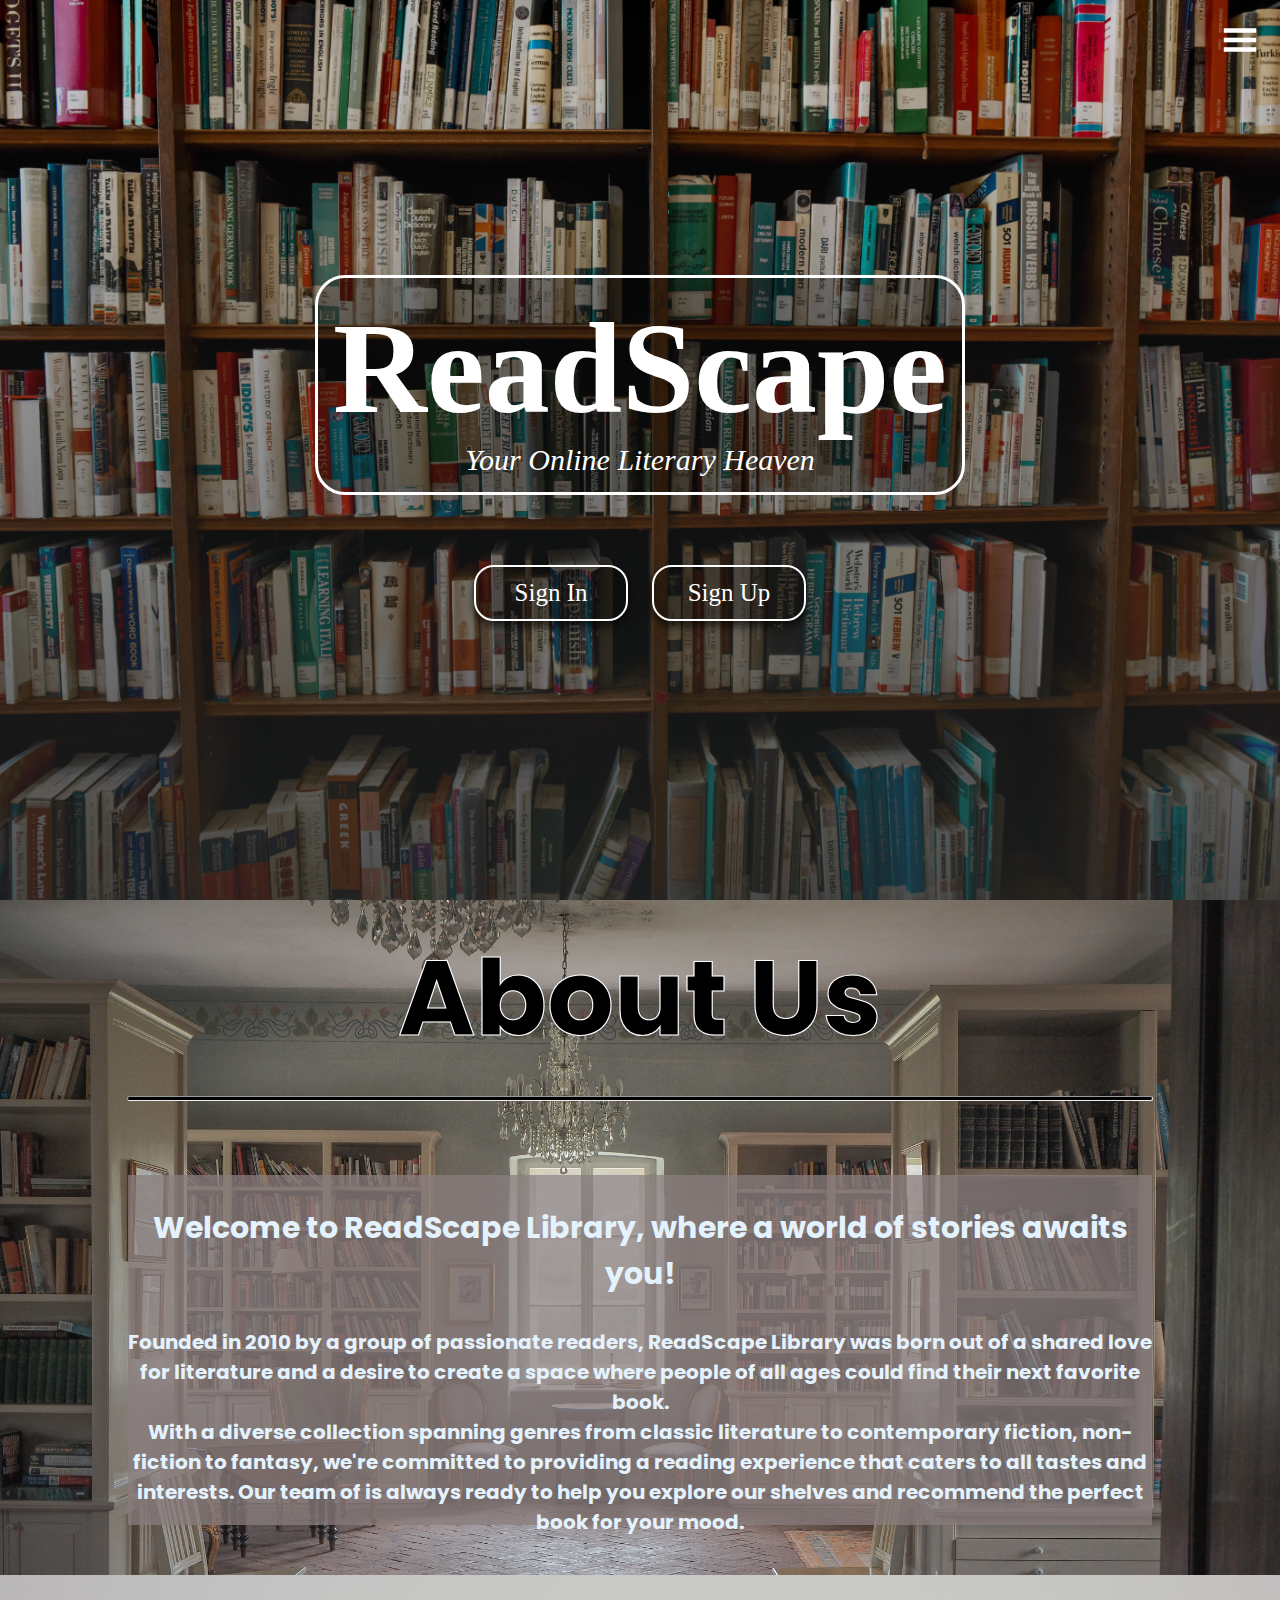
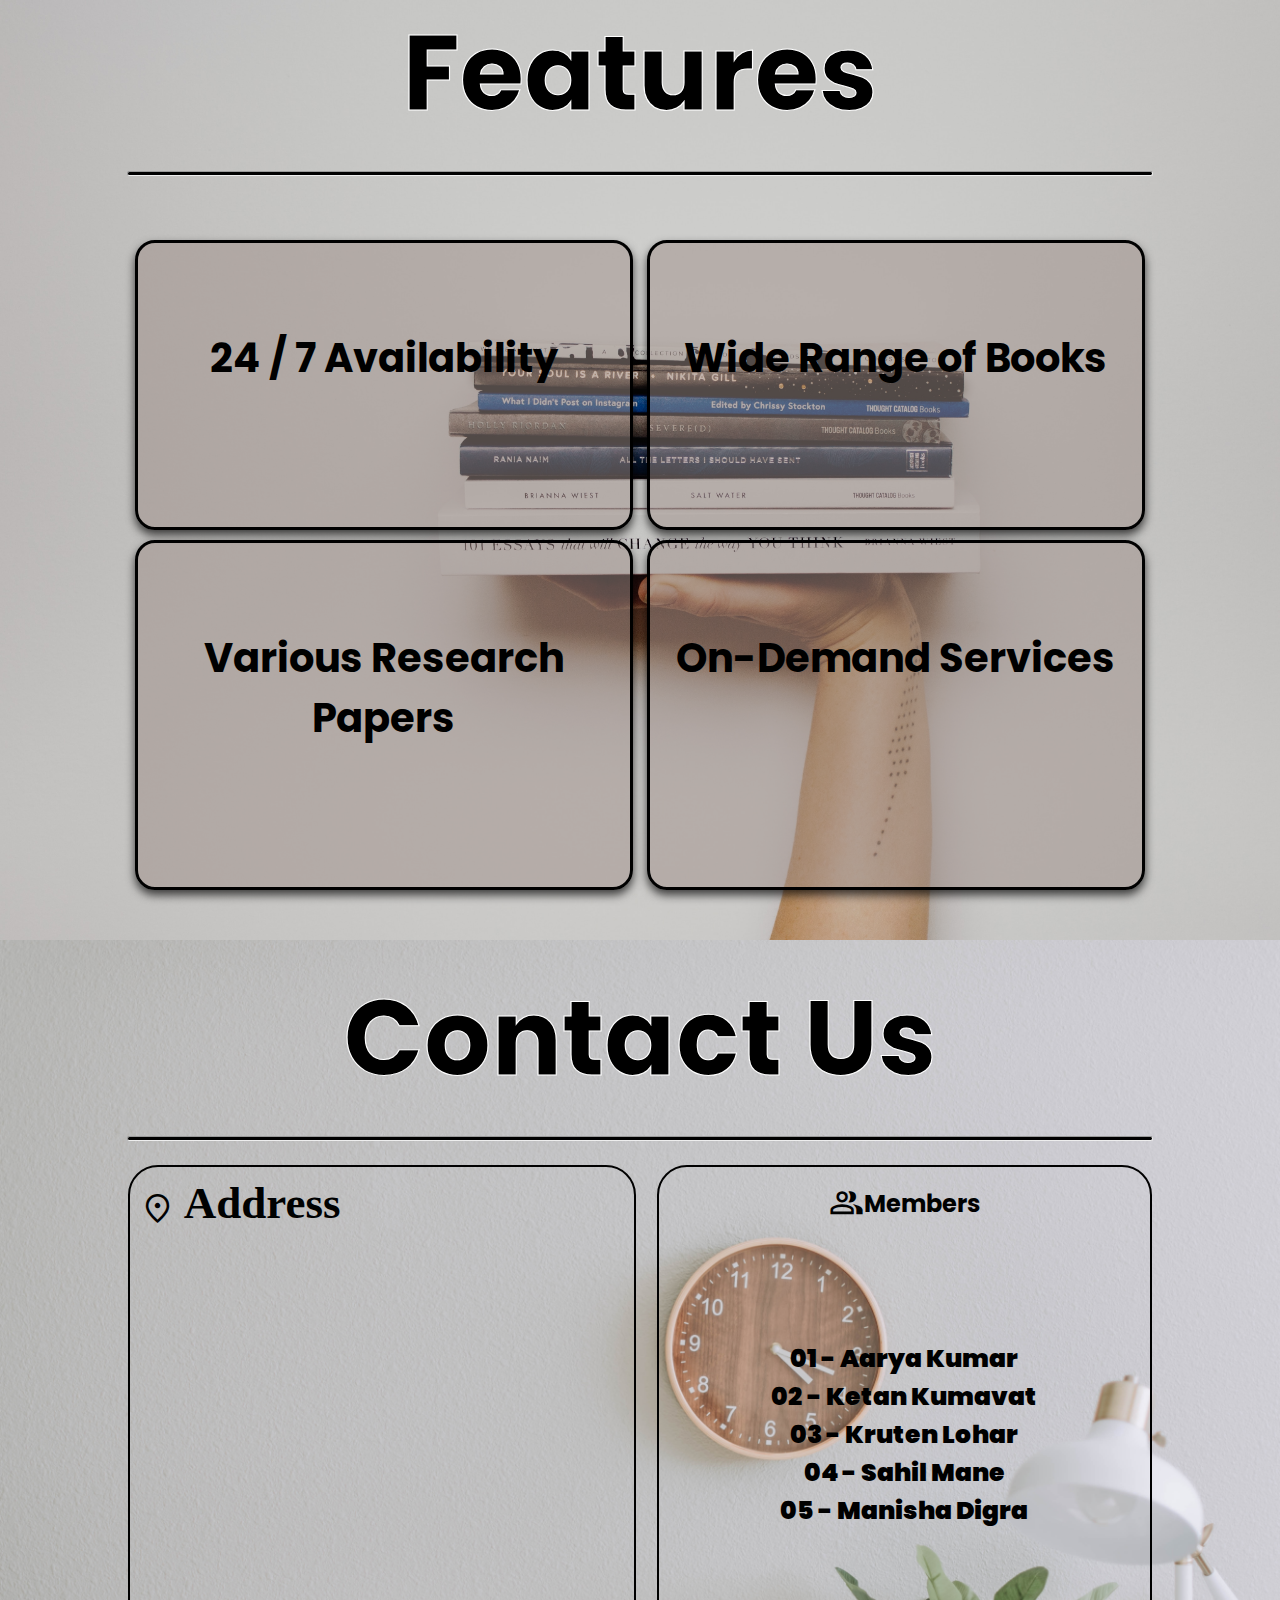
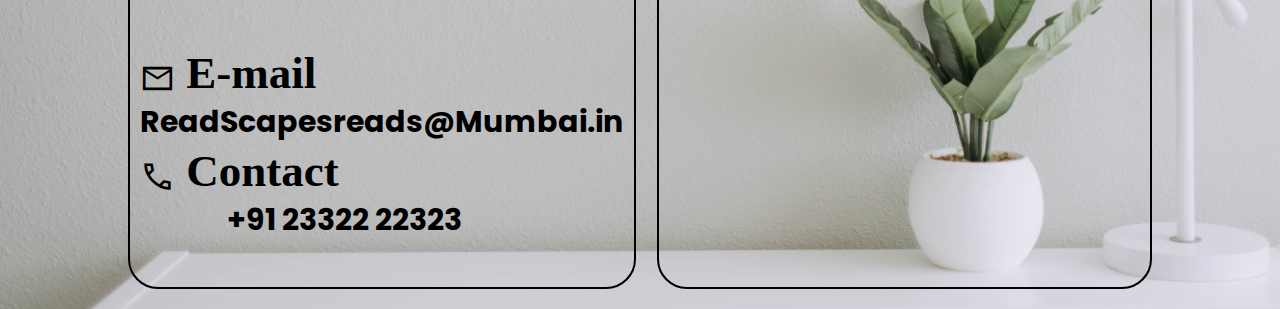
<file: index.html>
<!DOCTYPE html>
<html lang="en">
  <head>
    <meta charset="UTF-8" />
    <meta name="viewport" content="width=device-width, initial-scale=1.0" />
    <script src="java.js"></script>
    <title>library</title>
    <link rel="stylesheet" href="graphic.css" />
    <!--google icons-->
    <link
      rel="stylesheet"
      href="https://fonts.googleapis.com/css2?family=Material+Symbols+Sharp:opsz,wght,FILL,GRAD@48,300,0,0" />
    <link rel="preconnect" href="https://fonts.googleapis.com" />
    <link rel="preconnect" href="https://fonts.gstatic.com" crossorigin />
    <link
      href="https://fonts.googleapis.com/css2?family=Poppins:wght@200;300;600&display=swap"
      rel="stylesheet" />
    <link rel="preconnect" href="https://fonts.googleapis.com" />
    <link rel="preconnect" href="https://fonts.gstatic.com" crossorigin />
    <link
      href="https://fonts.googleapis.com/css2?family=Inter&family=Lora&family=Poppins:wght@200;300;600&display=swap"
      rel="stylesheet" />
  </head>
  <body>
    <a href="#" onclick="extend()" class="men"
      ><span
        id="ketan"
        class="material-symbols-sharp"
        style="color: white; font-size: 40px; font-weight: bolder"
        >menu</span
      ></a
    >
    <nav>
      <a href="#main" onclick="enque()">Home</a>
      <a href="#about" onclick="enque()">About Us</a>
      <a href="#feature" onclick="enque()">Features</a>
      <a href="#" onclick="denque()">Sign In</a>
      <a href="#" onclick="menque()">Sign Up</a>
      <a href="#footer" onclick="enque()">Contacts</a>
    </nav>
    <main id="main">
      <div class="banner">
        <h1>ReadScape</h1>
        <p style="font-size: 30px">Your Online Literary Heaven</p>
      </div>
      <div class="banner-btn">
        <a href="#" onclick="login()"><span></span>Sign In</a>
        <a href="#" onclick="signin()"><span></span>Sign Up</a>
      </div>
    </main>
    <!-- About block -->
    <section
      style="
        /* background-color: #ffe53b; */
        background-image: url(lawrence-chismorie-o2ZIh9Bqjtc-unsplash.jpg);
        background-size: cover;
      ">
      <section id="about">
        <h1 class="title" style="font: w">About Us</h1>
        <br />
        <hr />
      </section>
      <div class="about-block">
        <div class="about">
          <br> 
          <p><h2>
            Welcome to ReadScape Library, where a world of stories awaits you!</h2>
          </p><br>

          <p>
            Founded in 2010 by a group of passionate readers, ReadScape Library
            was born out of a shared love for literature and a desire to create
            a space where people of all ages could find their next favorite
            book.
          </p>

          <p>
            With a diverse collection spanning genres from classic literature to
            contemporary fiction, non-fiction to fantasy, we're committed to
            providing a reading experience that caters to all tastes and
            interests. Our team of is always ready to help
            you explore our shelves and recommend the perfect book for your
            mood.
          </p>

        </div>
        <!-- <div class="about-img" style="background-color: white">
          <img src="books.jpg" alt="books" />
        </div> -->
      </div>
    </section>
    <!--books-->
    <section
      style="
        /* background-color: #ffe53b; */
        background-image: url(thought-catalog-o0Qqw21-0NI-unsplash.jpg);
        background-size: cover;
      ">
      <section id="feature">
        <h1 class="title">Features</h1>
        <br />
        <hr />
      </section>
      <div class="resource">
        <div class="single">
          <h3>24 / 7 Availability</h3>
          <br />
          <hr />
          <p><br>
            Our online resources and digital collection are accessible
            anytime, anywhere. Whether it's a late-night reading urge or a quick
            reference search, we're here to support your reading journey
            whenever you need us. 
          </p>
        </div>
        <div class="single">
          <h3>Wide Range of Books</h3>
          <br />
          <hr />
          <p><br>
            From timeless classics to
            contemporary bestsellers, from riveting mysteries to
            thought-provoking non-fiction – we curate a diverse array of books
            to cater to every reader's appetite. Our shelves are a treasure
            trove waiting to be discovered, offering something for everyone.
          </p>
        </div>
        <div class="single">
          <h3>Various Research Papers</h3>
          <br />
          <hr />
          <p><br>
            From scientific
            breakthroughs to scholarly analyses, our repository is a haven for
            the intellectually curious. Whether you're a student, a
            professional, or an enthusiast, our diverse selection covers a
            spectrum of subjects, offering insights and knowledge that inspire
            growth and understanding. 
          </p>
        </div>
        <div class="single">
          <h3>On-Demand Services</h3>
          <br />
          <hr />
          <p><br>
            At ReadScape Library, we're committed to enhancing your reading
            experience through our on-demand services. Simply let us know what
            you're looking for, and we'll go the extra mile to provide you with
            the resources you seek, because your journey through knowledge
            deserves nothing less.
          </p>
        </div>
      </div>
    </section>
    <!--sign up-->
    <!--Login Form-->
    <div id="login">
      <div class="mojo" onclick="dlogin()">X</div>
      <div class="background"></div>
      <form>
        <h3>Login Here</h3>

        <label for="username">Username</label>
        <input
          type="text"
          placeholder="Email or Phone"
          id="username"
          required
          style="border-radius: 20px" />

        <label for="password">Password</label>
        <input
          type="password"
          placeholder="Password"
          id="password"
          required
          style="border-radius: 20px" />
        <button type="submit">
          <a
            href="index1.html"
            style="color: black; text-decoration: none; font-size: 25px"
            >Log in</a
          >
        </button>
      </form>
    </div>
    <!--Sign up form-->
    <!--registration form-->
    <div id="signup">
      <div class="mojo" onclick="dsign()">X</div>
      <div class="background"></div>
      <form>
        <h3>Sign Up</h3>

        <label for="username">Username</label>
        <input
          type="text"
          placeholder="Email or Phone"
          id="username"
          required
          style="border-radius: 20px" />

        <label for="password">Password</label>
        <input
          type="password"
          placeholder="Password"
          id="password"
          required
          style="border-radius: 20px" />
        <br />
        <label for="password">Confirm Password</label>
        <input
          type="password"
          placeholder="Confirm Password"
          id="password"
          required
          style="border-radius: 20px" />
        <button type="submit">
          <a
            href="index.html"
            style="color: black; text-decoration: none; font-size: 25px"
            >Sign Up</a
          >
        </button>
      </form>
    </div>
    <!--Fopter-->
    <section>
      <div
        id="contact"
        style="
          background-image: url(samantha-gades-BlIhVfXbi9s-unsplash.jpg);
          background-size: cover;">
        <section id="footer">
          <h1 class="title">Contact Us</h1>
          <br />
          <hr />
        </section>
        <div class="footer-row">
          <div class="footer-left">
            <h2>
              <span id="logo" class="material-symbols-sharp">
                location_on
              </span>
              Address
            </h2>
            <br />
            <p>
              <iframe
                src="https://www.google.com/maps/embed?pb=!1m18!1m12!1m3!1d3767.7068450287284!2d72.87383312380373!3d19.208002411955874!2m3!1f0!2f0!3f0!3m2!1i1024!2i768!4f13.1!3m3!1m2!1s0x3be7b0e57647569d%3A0xc0aec329c82d3555!2sThakur%20College%20of%20Engineering%20and%20Technology!5e0!3m2!1sen!2sin!4v1692528771467!5m2!1sen!2sin"
                width="100%"
                height="350px"
                style="border: 0"
                allowfullscreen=""
                loading="lazy"
                referrerpolicy="no-referrer-when-downgrade"></iframe>
            </p>
            <br />
            <h2>
              <span id="logo" class="material-symbols-sharp"> email </span>
              E-mail
            </h2>
            <p>ReadScapesreads@Mumbai.in</p>

            <h2>
              <span
                id="logo"
                class="material-symbols-sharp"
                style="align-self: center">
                call
              </span>
              Contact
            </h2>
            <p style="margin-right: 2cm; font-size: 30px">+91 23322 22323</p>
            <br />
          </div>
          <div class="footer-right">
            <h2><span class="material-symbols-sharp">people</span>Members</h2>
            <br />
            <p>
              01 - Aarya Kumar <br />
              02 - Ketan Kumavat <br />
              03 - Kruten Lohar <br />
              04 - Sahil Mane <br />
              05 - Manisha Digra
            </p>
          </div>
        </div>
      </div>
    </section>
  </body>
</html>
</file>
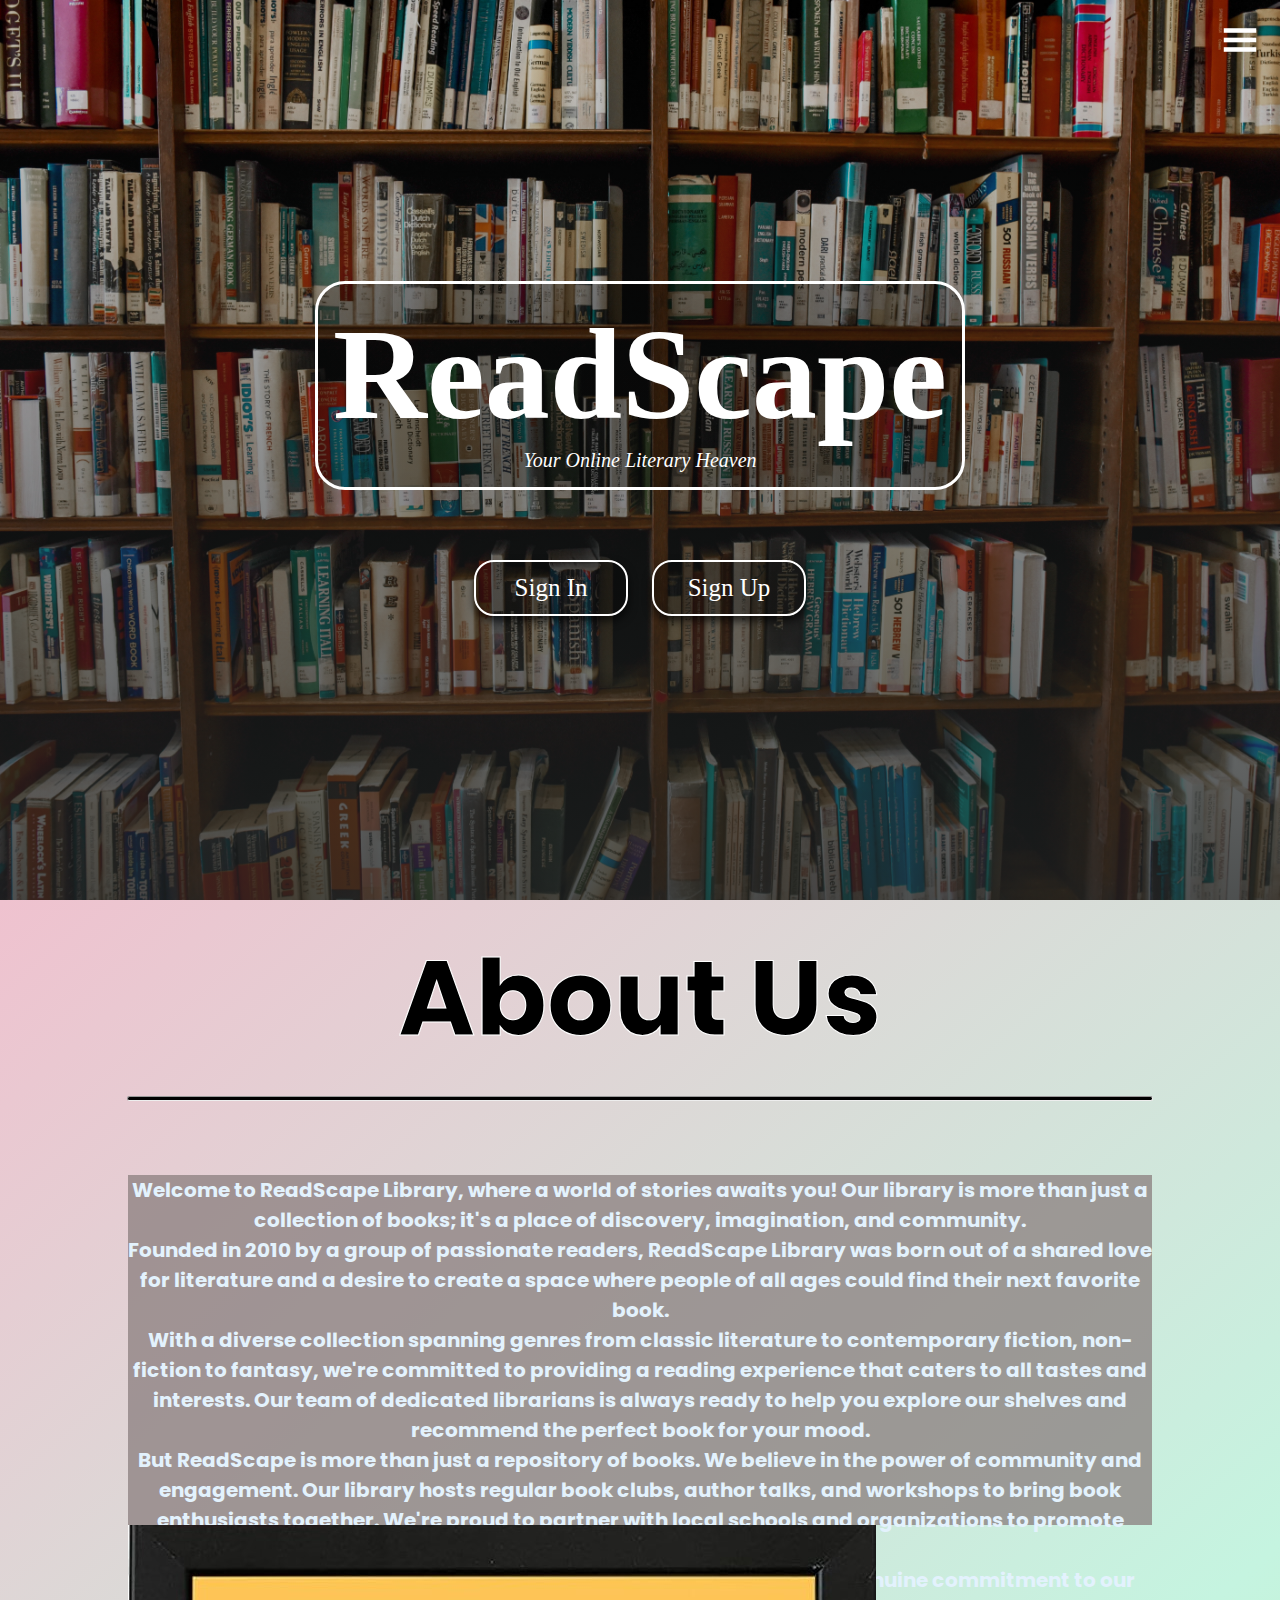
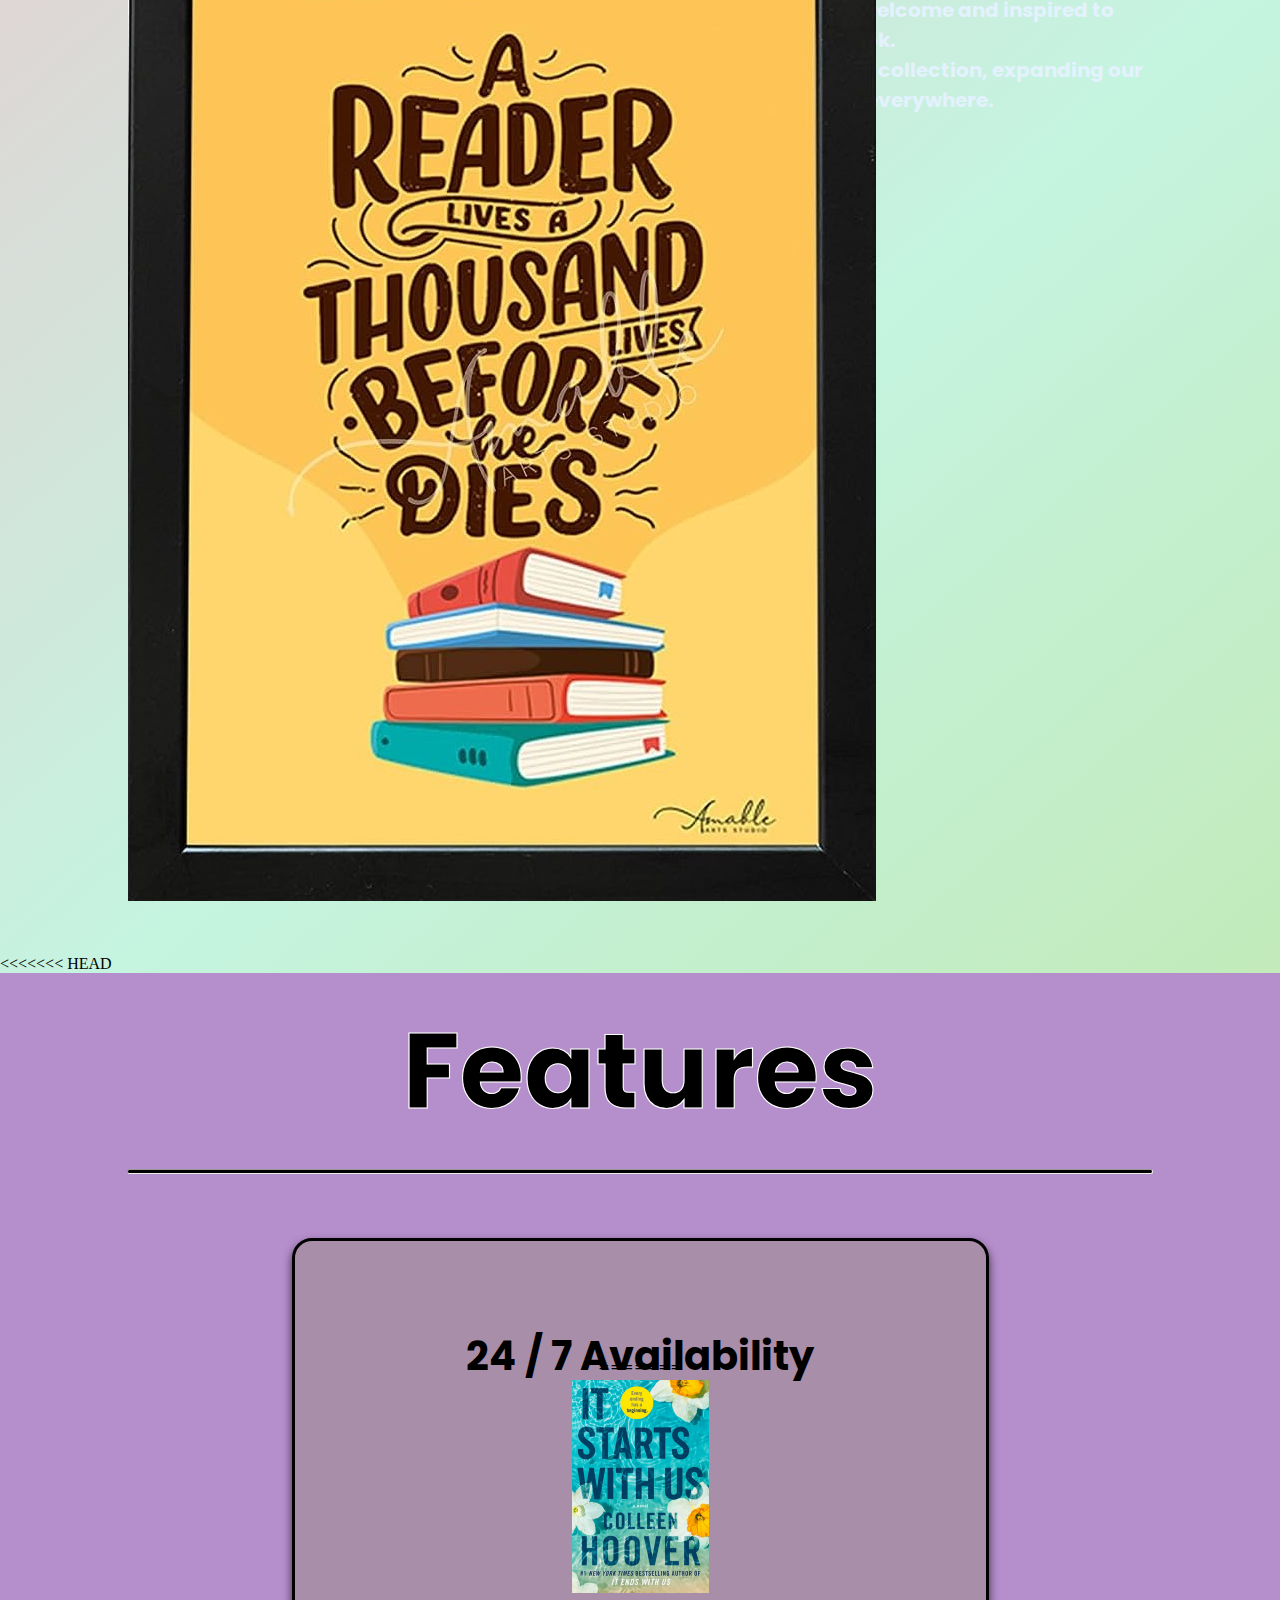
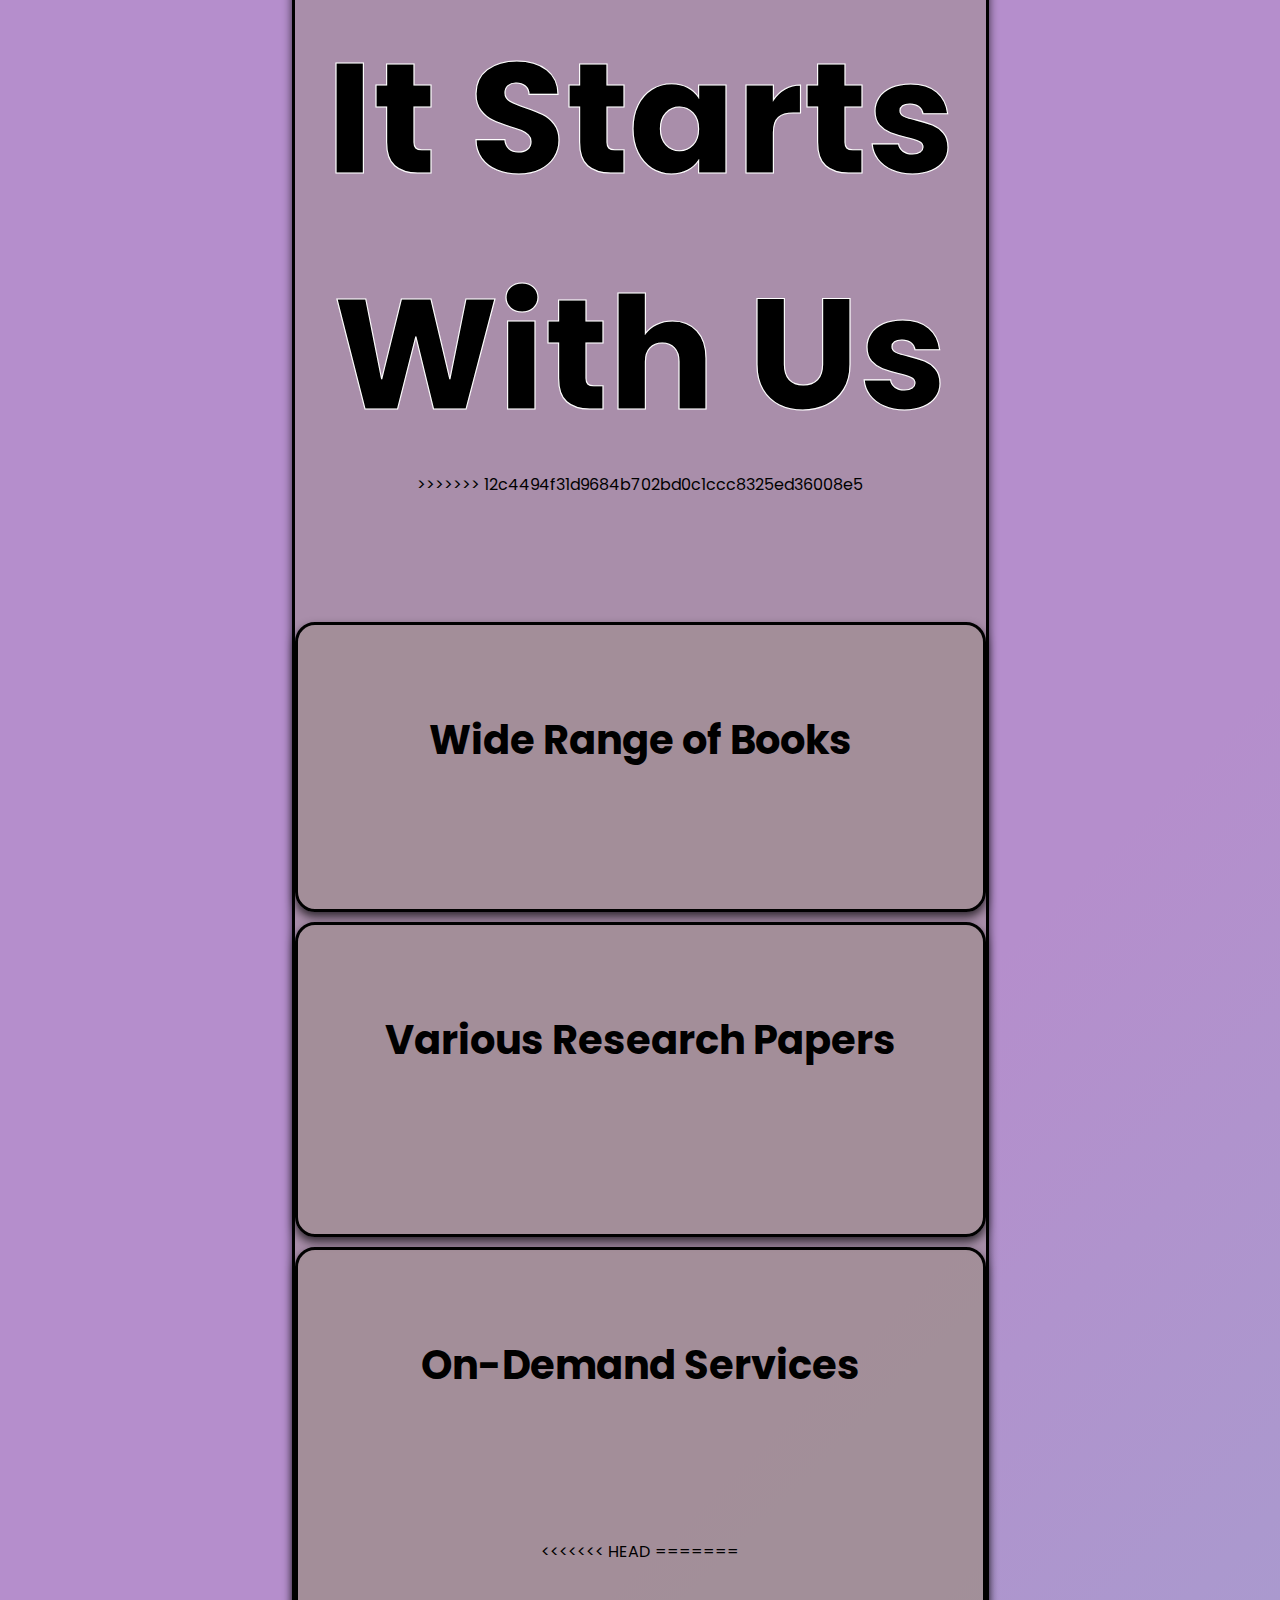
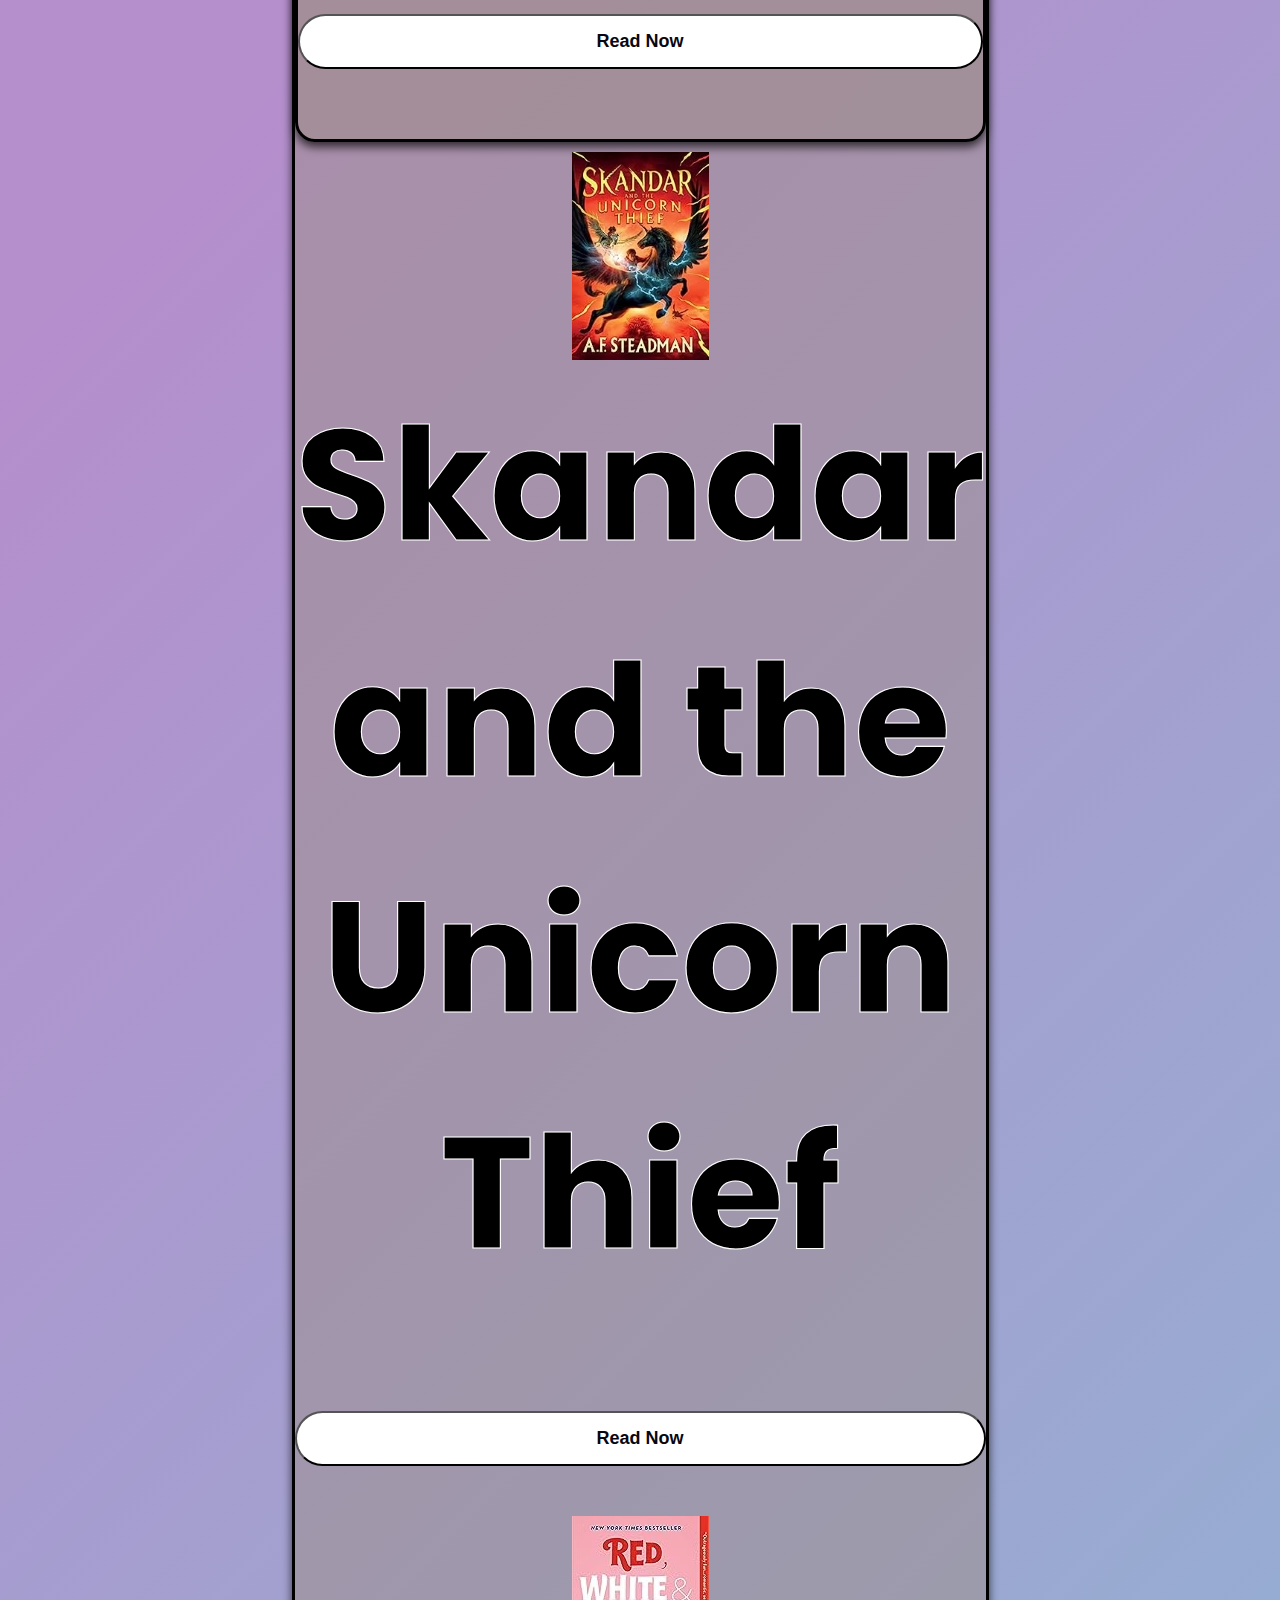
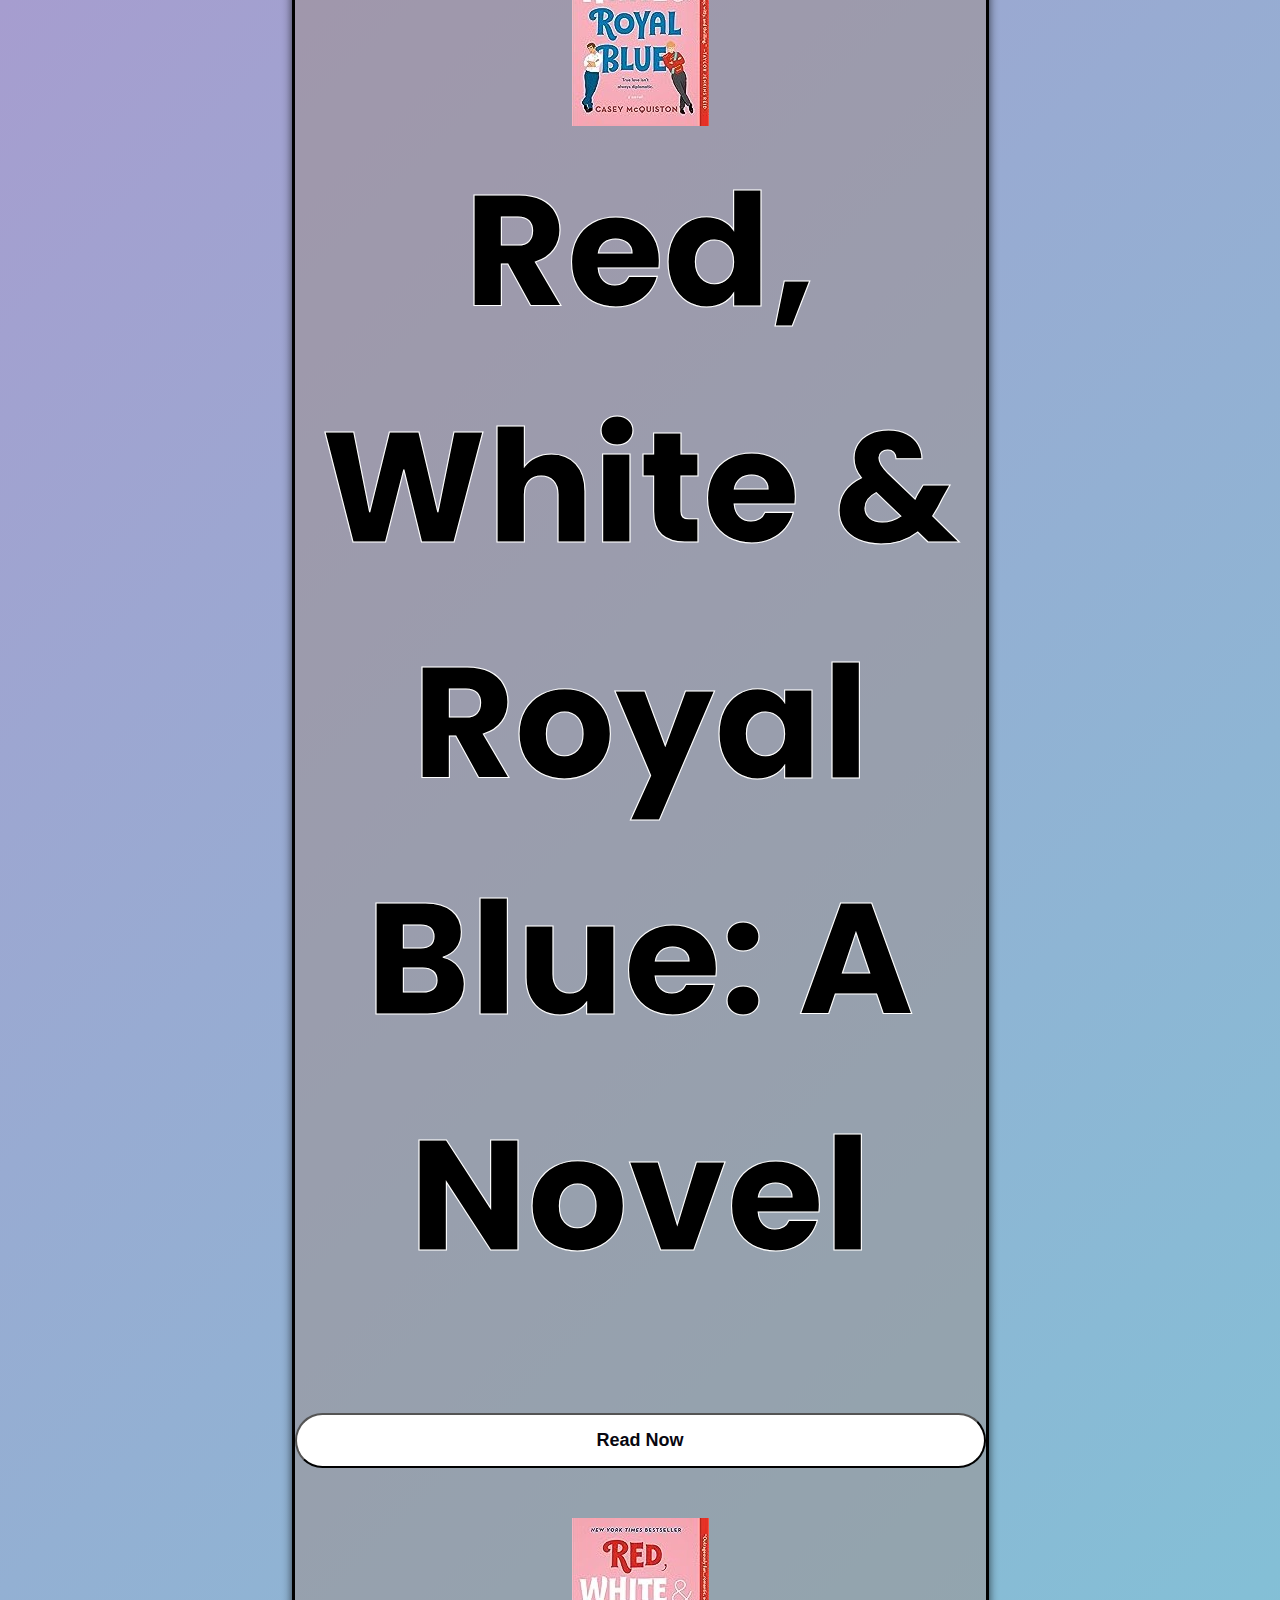
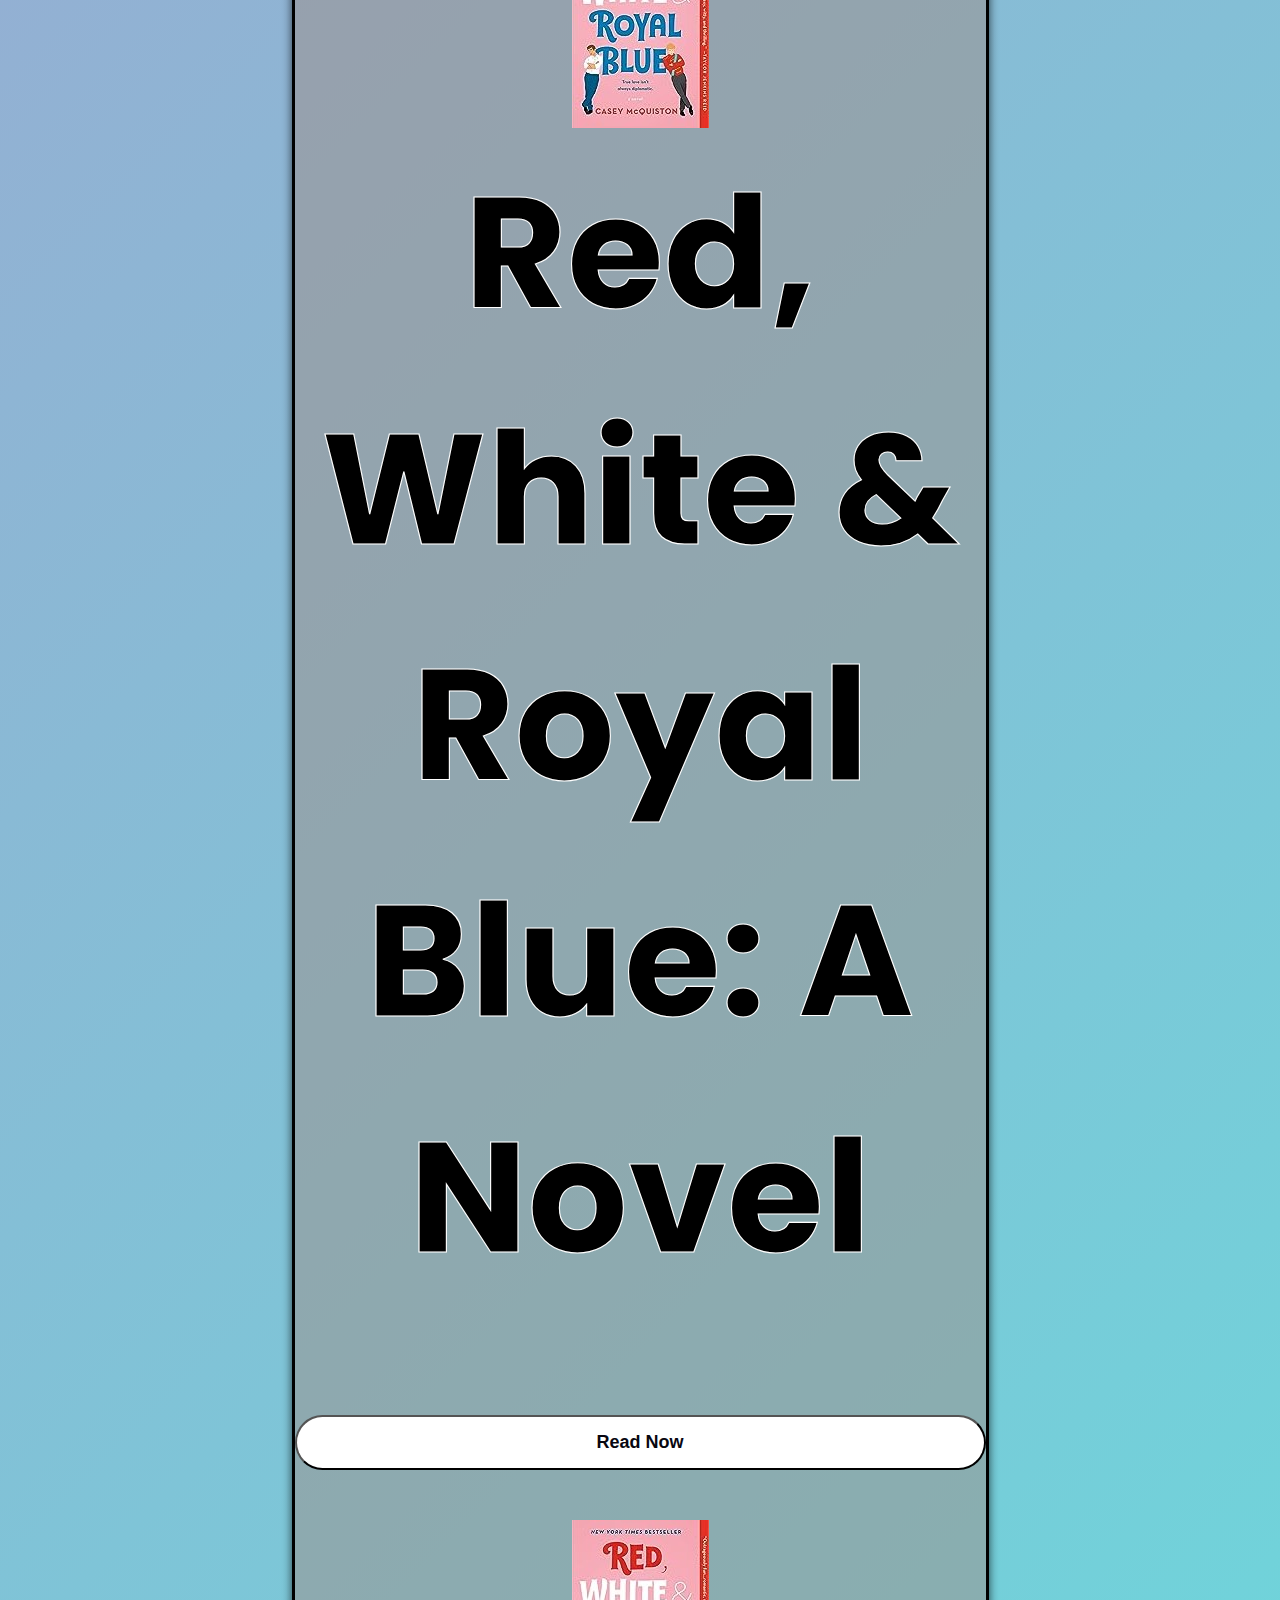
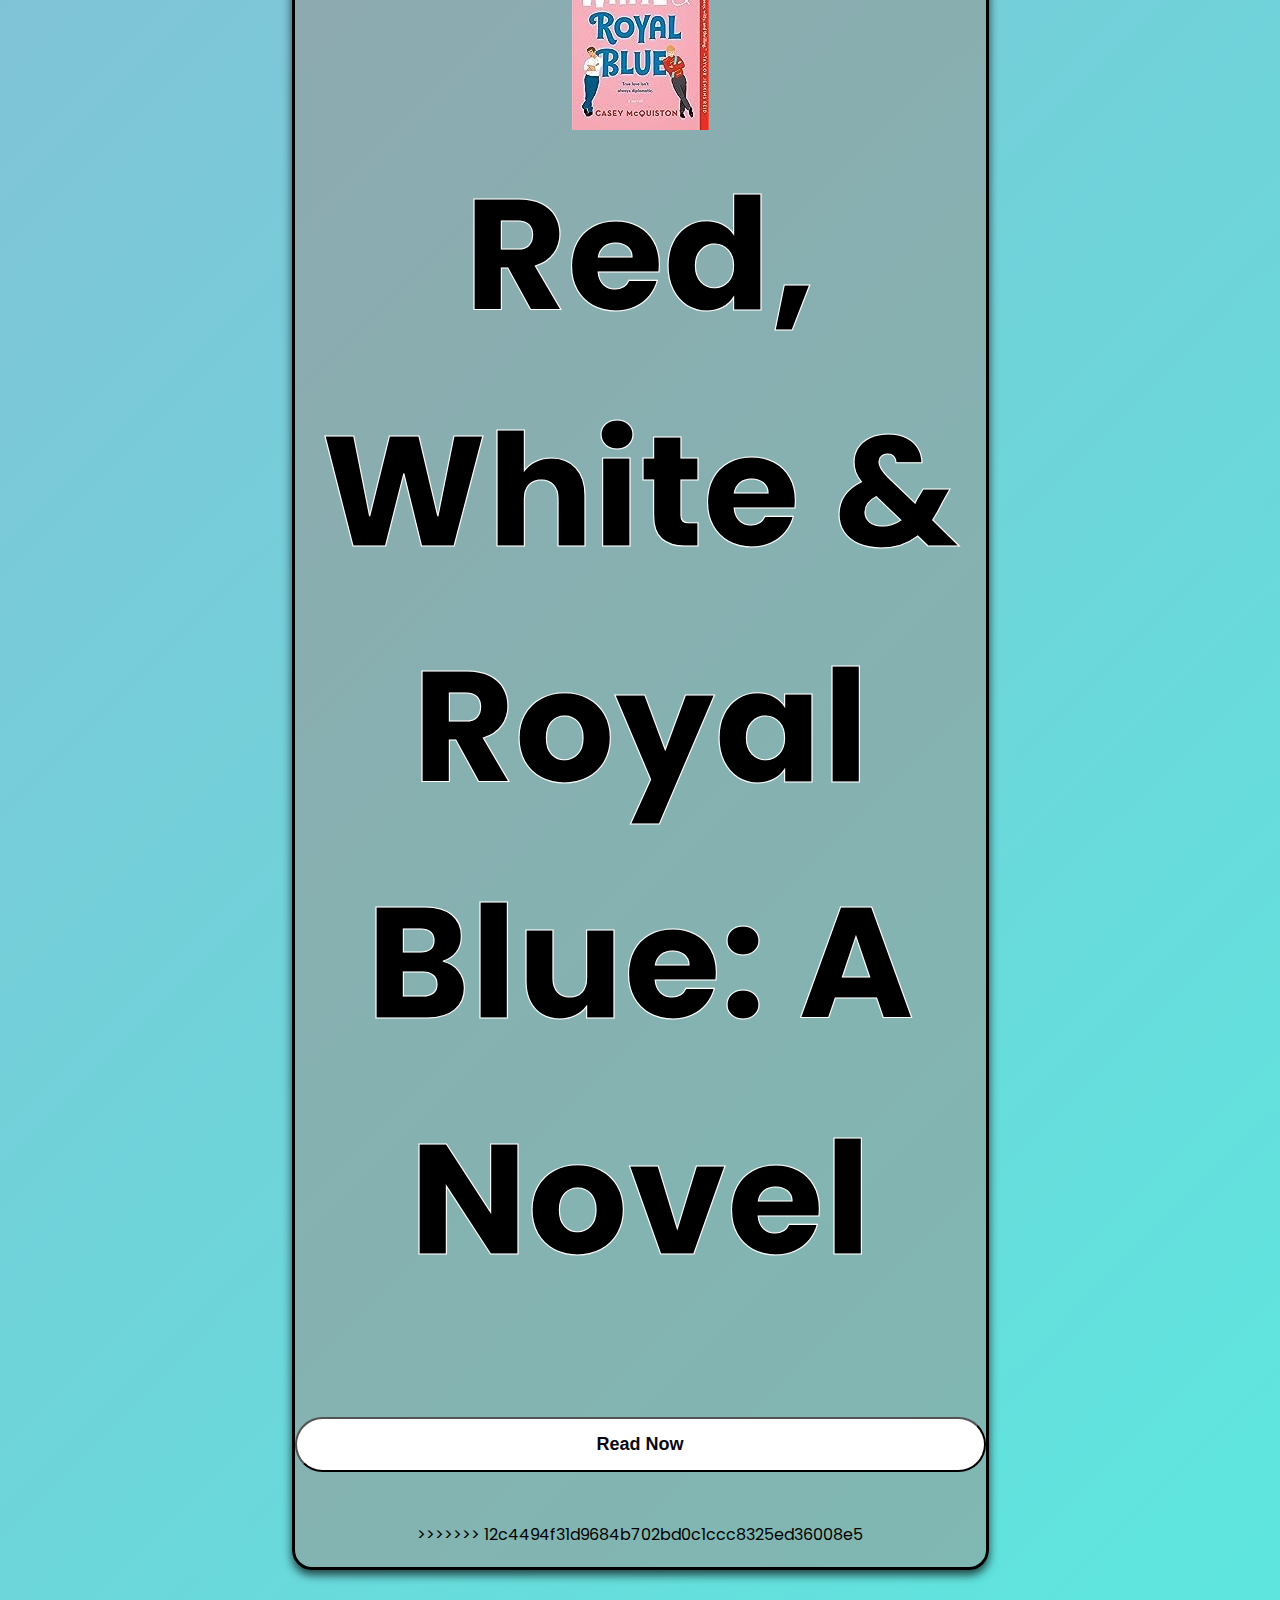
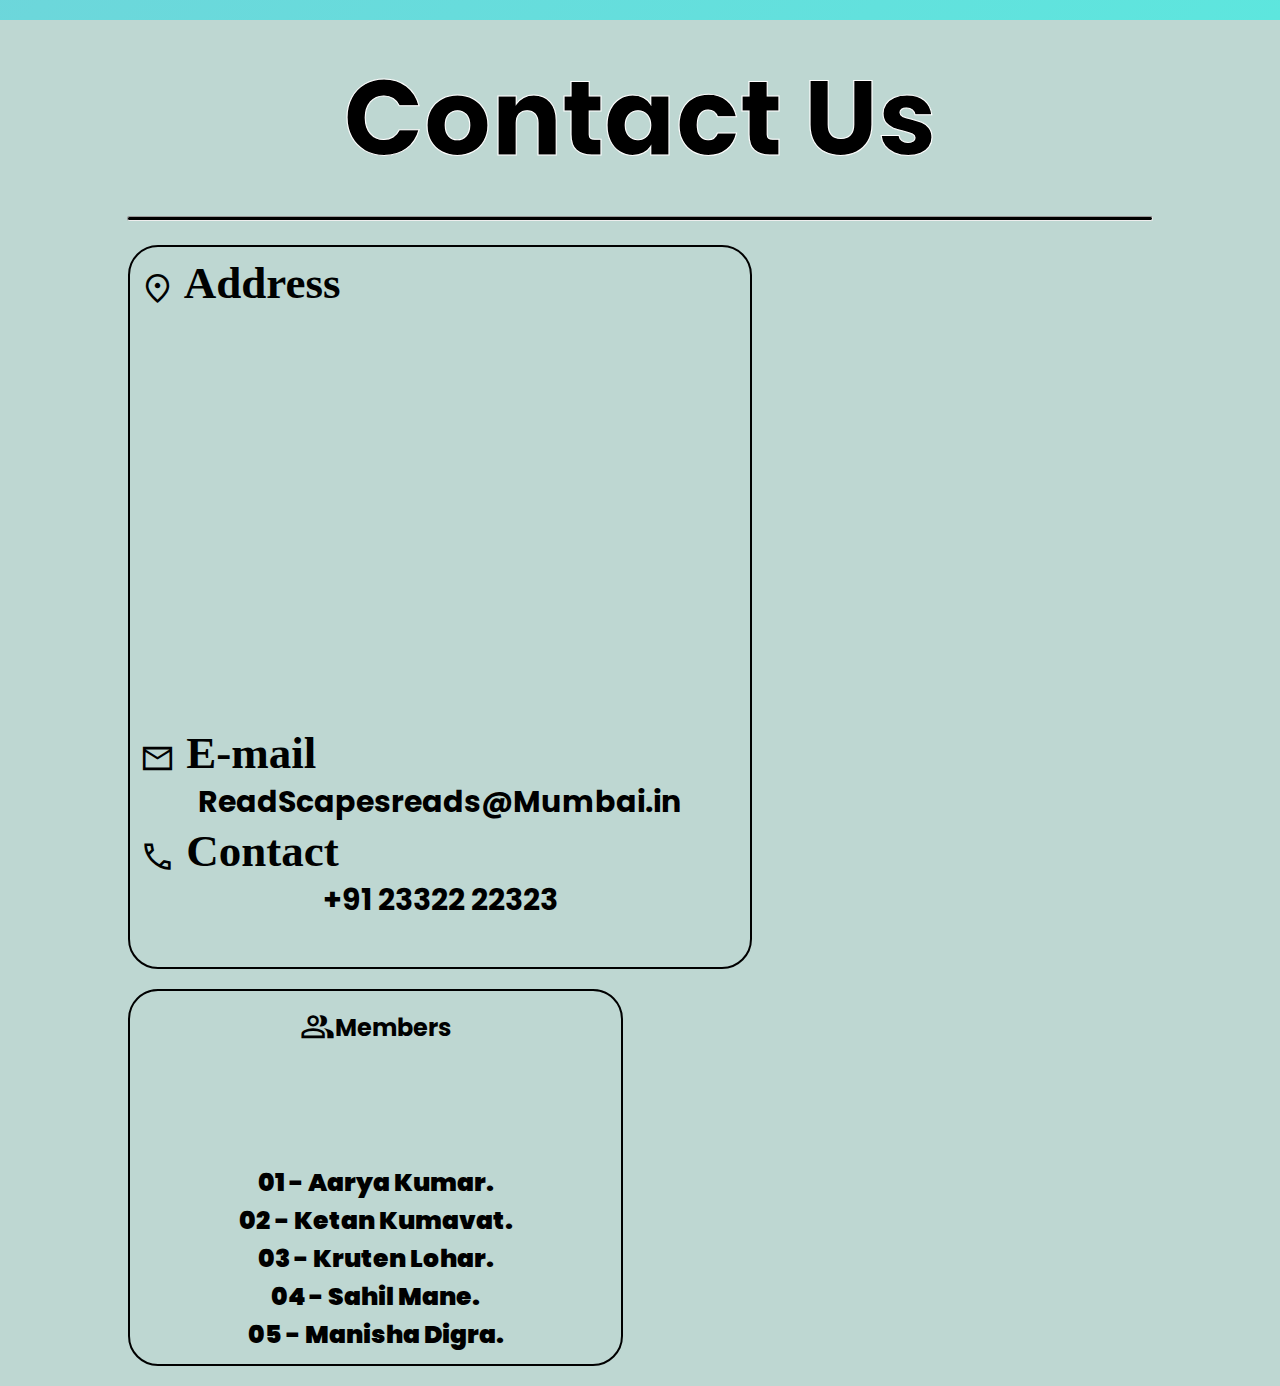
<file: index copy.html>
<!DOCTYPE html>
<html lang="en">
  <head>
    <meta charset="UTF-8" />
    <meta name="viewport" content="width=device-width, initial-scale=1.0" />
    <script src="java.js"></script>
    <title>library</title>
    <link rel="stylesheet" href="graphic.css" />
    <!--google icons-->
    <link
      rel="stylesheet"
      href="https://fonts.googleapis.com/css2?family=Material+Symbols+Sharp:opsz,wght,FILL,GRAD@48,300,0,0" />
    <link rel="preconnect" href="https://fonts.googleapis.com" />
    <link rel="preconnect" href="https://fonts.gstatic.com" crossorigin />
    <link
      href="https://fonts.googleapis.com/css2?family=Poppins:wght@200;300;600&display=swap"
      rel="stylesheet" />
    <link rel="preconnect" href="https://fonts.googleapis.com" />
    <link rel="preconnect" href="https://fonts.gstatic.com" crossorigin />
    <link
      href="https://fonts.googleapis.com/css2?family=Inter&family=Lora&family=Poppins:wght@200;300;600&display=swap"
      rel="stylesheet" />
  </head>
  <body>
    <a href="#" onclick="extend()" class="men"
      ><span
        id="ketan"
        class="material-symbols-sharp"
        style="color: white; font-size: 40px; font-weight: bolder"
        >menu</span
      ></a
    >
    <nav>
      <a href="#main" onclick="enque()">Home</a>
      <a href="#about" onclick="enque()">About Us</a>
      <a href="#feature" onclick="enque()">Features</a>
      <a href="#" onclick="denque()">Sign In</a>
      <a href="#" onclick="menque()">Sign Up</a>
      <a href="#footer" onclick="enque()">Contacts</a>
    </nav>
    <main id="main">
      <div class="banner">
        <h1>ReadScape</h1>
        <p>Your Online Literary Heaven</p>
      </div>
      <div class="banner-btn">
        <a href="#" onclick="login()"><span></span>Sign In</a>
        <a href="#" onclick="signin()"><span></span>Sign Up</a>
      </div>
    </main>
    <!-- About block -->
    <section
      style="
        background-image: linear-gradient(
          319deg,
          #c2eaba 0%,
          #c5f4e0 37%,
          #efc2cf 100%
        );
      ">
      <section id="about">
        <h1 class="title">About Us</h1>
        <br />
        <hr />
      </section>
      <div class="about-block">
        <div class="about">
          <p>
            Welcome to ReadScape Library, where a world of stories awaits you!
            Our library is more than just a collection of books; it's a place of
            discovery, imagination, and community.
          </p>

          <p>
            Founded in 2010 by a group of passionate readers, ReadScape Library
            was born out of a shared love for literature and a desire to create
            a space where people of all ages could find their next favorite
            book.
          </p>

          <p>
            With a diverse collection spanning genres from classic literature to
            contemporary fiction, non-fiction to fantasy, we're committed to
            providing a reading experience that caters to all tastes and
            interests. Our team of dedicated librarians is always ready to help
            you explore our shelves and recommend the perfect book for your
            mood.
          </p>

          <p>
            But ReadScape is more than just a repository of books. We believe in
            the power of community and engagement. Our library hosts regular
            book clubs, author talks, and workshops to bring book enthusiasts
            together. We're proud to partner with local schools and
            organizations to promote literacy and learning.
          </p>

          <p>
            At ReadScape, we're driven by a shared passion for literature and a
            genuine commitment to our readers. Our goal is to create an
            environment where everyone feels welcome and inspired to discover
            new worlds through the pages of a book.
          </p>

          <p>
            We're excited about the journey ahead and look forward to growing
            our collection, expanding our programs, and continuing to be a haven
            for book lovers everywhere.
          </p>
        </div>
        <div class="about-img">
          <img src="books.jpg" alt="books" />
        </div>
      </div>
<<<<<<< HEAD
    </section>
    <!--books-->
    <section
      style="
        background-image: linear-gradient(315deg, #5de6de 0%, #b58ecc 74%);
      ">
      <section id="feature">
        <h1 class="title">Features</h1>
        <br />
        <hr />
      </section>
      <div class="resource">
        <div class="single">
          <h3>24 / 7 Availability</h3>
          <br />
          <hr />
=======
      <div  class="cards">
        <div class="image">
          <img
            src="book 2.jpg"
            alt="It Starts With US" />
        </div>
        <div class="title">
          <h2>It Starts With Us</h2>
        </div>
        <div class="des">
>>>>>>> 12c4494f31d9684b702bd0c1ccc8325ed36008e5
          <p>
            At ReadScape Library, we're dedicated to serving you around the
            clock. Our online resources and digital collection are accessible
            anytime, anywhere. Whether it's a late-night reading urge or a quick
            reference search, we're here to support your reading journey
            whenever you need us. Your love for books knows no bounds, and
            neither does our commitment to providing you with a seamless and
            convenient library experience.
          </p>
        </div>
        <div class="single">
          <h3>Wide Range of Books</h3>
          <br />
          <hr />
          <p>
            Explore a universe of stories, ideas, and knowledge within our
            extensive collection at ReadScape Library. From timeless classics to
            contemporary bestsellers, from riveting mysteries to
            thought-provoking non-fiction – we curate a diverse array of books
            to cater to every reader's appetite. Our shelves are a treasure
            trove waiting to be discovered, offering something for everyone.
            Whether you're seeking escape, inspiration, or education, you'll
            find it all here.
          </p>
        </div>
        <div class="single">
          <h3>Various Research Papers</h3>
          <br />
          <hr />
          <p>
            Embark on a journey of exploration and innovation with our extensive
            collection of research papers at ReadScape Library. From scientific
            breakthroughs to scholarly analyses, our repository is a haven for
            the intellectually curious. Whether you're a student, a
            professional, or an enthusiast, our diverse selection covers a
            spectrum of subjects, offering insights and knowledge that inspire
            growth and understanding. Dive into a world of in-depth exploration
            and expand your horizons with our comprehensive collection of
            research resources.
          </p>
        </div>
        <div class="single">
          <h3>On-Demand Services</h3>
          <br />
          <hr />
          <p>
            At ReadScape Library, we're committed to enhancing your reading
            experience through our on-demand services. Whether you're looking
            for a specific book, need assistance with research, or want
            personalized reading recommendations, our team is here to fulfill
            your requests. Our convenient and personalized approach ensures that
            your reading needs are met seamlessly. Simply let us know what
            you're looking for, and we'll go the extra mile to provide you with
            the resources you seek, because your journey through knowledge
            deserves nothing less.
          </p>
<<<<<<< HEAD
=======
          <button>Read Now</button>
        </div>
      </div>
      
      <div class="cards">
        <div class="image">
          <img src="book 3.jpg" alt="Skandar and the Unicorn Thief " />
        </div>
        <div class="title">
          <h2>Skandar and the Unicorn Thief </h2>
        </div>
        <div class="des">
          <p>
            Destiny is calling....<br />
            Will you answer ?
          </p>
          <button>Read Now</button>
        </div>
      </div>
      <div class="cards third">
        <div class="image">
          <img src="book 1.jpg" alt="Red, White & Royal Blue: A Novel" />
        </div>
        <div class="title">
          <h2>Red, White & Royal Blue: A Novel</h2>
        </div>
        <div class="des">
          <p>
            Pure Love. Pure Joy.<br />
            A Pure Escapist Read.
          </p>
          <button>Read Now</button>
        </div>
      </div>
      <div class="cards">
        <div class="image">
          <img src="book 1.jpg" alt="Red, White & Royal Blue: A Novel" />
        </div>
        <div class="title">
          <h2>Red, White & Royal Blue: A Novel</h2>
        </div>
        <div class="des">
          <p>
            Pure Love. Pure Joy.<br />
            A Pure Escapist Read.
          </p>
          <button>Read Now</button>
        </div>
      </div>
      <div class="cards">
        <div class="image">
          <img src="book 1.jpg" alt="Red, White & Royal Blue: A Novel" />
        </div>
        <div class="title">
          <h2>Red, White & Royal Blue: A Novel</h2>
        </div>
        <div class="des">
          <p>
            Pure Love. Pure Joy.<br />
            A Pure Escapist Read.
          </p>
          <button>Read Now</button>
>>>>>>> 12c4494f31d9684b702bd0c1ccc8325ed36008e5
        </div>
      </div>
    </section>
    <!--sign up-->
    <!--Login Form-->
    <div id="login">
      <div class="mojo" onclick="dlogin()">X</div>
      <div class="background"></div>
      <form>
        <h3>Login Here</h3>

        <label for="username">Username</label>
        <input
          type="text"
          placeholder="Email or Phone"
          id="username"
          required
          style="border-radius: 20px" />

        <label for="password">Password</label>
        <input
          type="password"
          placeholder="Password"
          id="password"
          required
          style="border-radius: 20px" />
        <button type="submit">
          <a
            href="index1.html"
            style="color: black; text-decoration: none; font-size: 25px"
            >Log in</a
          >
        </button>
      </form>
    </div>
    <!--Sign up form-->
    <!--registration form-->
    <div id="signup">
      <div class="mojo" onclick="dsign()">X</div>
      <div class="background"></div>
      <form>
        <h3>Sign Up</h3>

        <label for="username">Username</label>
        <input
          type="text"
          placeholder="Email or Phone"
          id="username"
          required
          style="border-radius: 20px" />

        <label for="password">Password</label>
        <input
          type="password"
          placeholder="Password"
          id="password"
          required
          style="border-radius: 20px" />
        <br />
        <label for="password">Confirm Password</label>
        <input
          type="password"
          placeholder="Confirm Password"
          id="password"
          required
          style="border-radius: 20px" />
        <button type="submit">
          <a
            href="index.html"
            style="color: black; text-decoration: none; font-size: 25px"
            >Sign Up</a
          >
        </button>
      </form>
    </div>
    <!--Fopter-->
    <section>
      <div id="contact">
        <section id="footer">
          <h1 class="title">Contact Us</h1>
          <br />
          <hr />
        </section>
        <div class="footer-row">
          <div class="footer-left">
            <h2>
              <span id="logo" class="material-symbols-sharp">
                location_on
              </span>
              Address
            </h2>
            <br />
            <p>
              <iframe
                src="https://www.google.com/maps/embed?pb=!1m18!1m12!1m3!1d3767.7068450287284!2d72.87383312380373!3d19.208002411955874!2m3!1f0!2f0!3f0!3m2!1i1024!2i768!4f13.1!3m3!1m2!1s0x3be7b0e57647569d%3A0xc0aec329c82d3555!2sThakur%20College%20of%20Engineering%20and%20Technology!5e0!3m2!1sen!2sin!4v1692528771467!5m2!1sen!2sin"
                width="600"
                height="350"
                style="border: 0"
                allowfullscreen=""
                loading="lazy"
                referrerpolicy="no-referrer-when-downgrade"></iframe>
            </p>
            <br />
            <h2>
              <span id="logo" class="material-symbols-sharp"> email </span>
              E-mail
            </h2>
            <p>ReadScapesreads@Mumbai.in</p>

            <h2>
              <span id="logo" class="material-symbols-sharp"> call </span>
              Contact
            </h2>
            <p>+91 23322 22323</p>
            <br />
          </div>
          <div class="footer-right">
            <h2><span class="material-symbols-sharp">people</span>Members</h2>
            <br />
            <p>
              01 - Aarya Kumar. <br />
              02 - Ketan Kumavat. <br />
              03 - Kruten Lohar. <br />
              04 - Sahil Mane. <br />
              05 - Manisha Digra.
            </p>
          </div>
        </div>
      </div>
    </section>
  </body>
</html>
</file>
<file: graphic.css>
* {
  padding: 0;
  margin: 0;
  scroll-behavior: smooth;
}
.men {
  position: fixed;
  top: 5px;
  right: 5px;
  font-weight: bolder;
  padding: 15px;
  z-index: 30;
  color: black;
  text-decoration: none;
}
nav {
  transition: all 0.5s;
  position: fixed;
  top: 0;
  z-index: 50;
  right: -20vw;
  width: 20vw;
  height: 100vh;
  display: flex;
  justify-content: space-evenly;
  flex-direction: column;
  background-color: #0f110e;
}
nav a {
  background-color: #1f1d1d00;
  text-align: center;
  width: 89%;
  text-decoration: none;
  display: inline-block;
  margin: 0 10px;
  padding: 12px 0;
  font-size: 25px;
  color: #fff;
  border: 2px solid #fff;
  border-radius: 20px;
  position: relative;
  overflow: hidden;
  transition: color 0.5s;
}
nav a:hover {
  background-color: rgb(137, 126, 126);
  border-color: rgb(255, 255, 255);
  color: black;
}
main {
  width: 100%;
  background-image: linear-gradient(rgba(0, 0, 0, 0.2), #202323cb),
    url("image.jpg");
  background-size: cover;
  background-position: center;
  height: 100vh;
  display: flex;
  flex-direction: column;
  justify-content: center;
  align-items: center;
}
.banner {
  text-align: center;
  color: #fff;
  border: 3px solid white;
  border-radius: 30px;
  padding: 15px;
  background-image: linear-gradient(rgba(0, 0, 0, 0.3), rgba(0, 0, 0, 0.3));
}
.banner h1 {
  font-size: 130px;
  transition: 0.5s;
}
.banner:hover h1 {
  color: transparent;
  -webkit-text-stroke: 1px white;
}
.banner p {
  font-size: 20px;
  font-style: italic;
}
.banner-btn {
  margin: 70px auto 0;
}
.banner-btn a {
  background-image: linear-gradient(rgba(0, 0, 0, 0.3), rgba(0, 0, 0, 0.3));
  text-align: center;
  width: 150px;
  text-decoration: none;
  display: inline-block;
  margin: 0 10px;
  padding: 12px 0;
  font-size: 25px;
  box-shadow: 0px 5px 10px 0px rgba(0, 0, 0, 0.7);
  color: #fff;
  border: 2px solid #fff;
  border-radius: 20px;
  position: relative;
  overflow: hidden;
  transition: all 0.5s;
  z-index: 1;
}
.banner-btn a span {
  position: absolute;
  top: 0;
  left: -3px;
  width: 0;
  transition: width 0.5s;
  height: 100%;
  z-index: -1;
  border-radius: 20px;
  background: #fff;
}
.banner-btn a:hover span {
  width: 150%;
}
.banner-btn a:hover {
  color: black;
  background-image: none;
  transform: translateY(-5px);
  box-shadow: 0px 10px 20px 2px rgba(0, 0, 0, 1);
}
#about,
#feature,
#footer {
  width: 100%;
  text-align: center;
  padding: 20px 0;
}
.title {
  font-size: 105px;
  color: #000000;
  -webkit-text-stroke: 1.1px rgb(255, 255, 255);
  font-family: "Poppins", sans-serif;
}
.about-block {
  width: 80%;
  margin: auto;
  display: flex;
  padding: 50px 0;
  justify-content: space-between;
  flex-direction: row;
  flex-wrap: wrap;
  align-items: center;
  text-align: center;
  color: #e3f2fd;
}
.about-block .about {
  flex-basis: 100%;
  font-size: 20px;
  font-family: "Poppins", sans-serif;
  font-weight: bold;
  height: fit-content;
  background-color:rgb(137, 126, 126,0.75); 
  height: 350px;
}
.about-block .about:hover{
  box-shadow: 0px 5px 10px 0px rgba(0, 0, 0, 0.7);
}
.resource {
  width: 80%;
  display: flex;
  flex-wrap: wrap;
  justify-content: space-around;
  margin: auto;
  padding: 40px 0;
}
.single {
  flex-basis: 48%;
  border: 3px solid black;
  text-align: center;
  border-radius: 20px;
  padding: 20px 0;
  background-image: none;
  background-color: rgba(158, 141, 136, 0.5);
  color: black;
  transition: all 0.5s;
  margin-bottom: 10px;
  box-shadow: 0px 5px 10px 0px rgba(0, 0, 0, 0.7);
  font-family: "Inter", sans-serif;
  font-family: "Poppins", sans-serif;
}
.single:hover {
  transform: translateY(-5px);
  box-shadow: 0px 10px 20px 2px rgba(0, 0, 0, 1);
  background-color:rgb(180, 180, 153); 
}
.single h3 {
  font-weight: bolder;
  font-size: 40px;
  transition: all 0.5s;
  transform: translateY(65px);
}
.single hr,
.single p {
  opacity: 0;
  transition: all 0.5s;
}
.single:hover h3 {
  transform: translateY(-8px);
}
.single:hover p {
  opacity: 1;
  color: black;
  font-family: "Lora", serif;
}
.single:hover hr {
  opacity: 1;
}
hr {
  width: 80%;
  height: 3px;
  border-radius: 10px;
  background-color: #000000;
  margin: auto;
  margin-bottom: 4px;
}
.footer-row {
  width: 80%;
  margin: 0 auto;
  display: flex;
  font-weight: bolder;
  justify-content: space-between;
  flex-wrap: wrap;
}
.footer-right,
.footer-left {
  flex-basis: 46%;
  padding: 10px;
  border: 2px solid black;
  border-radius: 30px;
  margin-bottom: 20px;
}
.footer-left {
  font-size: 30px;
  
}
.footer-left p {
  font-size: 30px;
  font-family: "Poppins", sans-serif;
  display: flex;
  justify-content: center;
  align-items: center;
}
.footer-row h2 {
  color: #000101;
}
.footer-row span {
  font-size: 35px;
  transform: translateY(8px);
}
.footer-right {
  text-align: center;
  font-family: "Poppins", sans-serif;
}
.footer-right p {
  font-size: 25px;
  font-weight: bolder;
  font-family: "Poppins", sans-serif;
  margin-top: 20%;
}
#contact {
  background-color: #bed7d2;
}

@media screen and (max-width: 400px) {
  .banner h1 {
    font-size: 44px;
  }

  .banner-btn a {
    display: block;
    margin: 20px auto;
  }
  .banner-btn {
    margin: 10px auto 0;
  }
  .title {
    font-size: 70px;
  }
  .about-block {
    padding: 5px 0;
  }
  .about-block .about {
    font-size: 15px;
    padding-bottom: 30px;
    flex-basis: 100%;
  }
  .about-block .about-img {
    margin-left: 10px;
    flex-basis: 100%;
  }
  .about-img img {
    width: 100%;
  }
  .single {
    flex-basis: 100%;
  }
  .footer-left,
  .footer-right {
    flex-basis: 100%;
  }
}

#login {
  position: fixed;
  top: 0;
  left: 0;
  width: 100vw;
  border: 5px solid black;
  height: 100vh;
  z-index: 50;
background: radial-gradient(#e66465, #9198e5);
  clip-path: circle(0% at 0 0);
  transition-property: all;
  transition-duration: 3s;
  transition-timing-function: linear;
}

.background {
  width: 430px;
  height: 520px;
  position: absolute;
  transform: translate(-50%, -50%);
  left: 50%;
  top: 50%;
}
.mojo {
  padding: 20px;
  margin-right: 20px;
  position: absolute;
  top: 10px;
  z-index: 10;
  right: 10px;
  background-color: transparent;
  color: #080710;
  font-size: 35px;
  font-weight: bold;
  font-family: "Inter", sans-serif;
  cursor: pointer;
}
form {
  height: 520px;
  width: 400px;
  background-color: rgba(255, 255, 255, 0.13);
  position: absolute;
  transform: translate(-50%, -50%);
  top: 50%;
  left: 50%;
  border-radius: 10px;
  backdrop-filter: blur(10px);
  border: 2px solid rgba(255, 255, 255, 0.1);
  box-shadow: 0 0 40px rgba(8, 7, 16, 0.6);
  padding: 50px 35px;
}
form * {
  font-family: "Poppins", sans-serif;
  color: #ffffff;
  letter-spacing: 0.5px;
  outline: none;
  border: none;
}
form h3 {
  font-size: 32px;
  font-weight: 500;
  line-height: 42px;
  text-align: center;
}

label {
  display: block;
  margin-top: 30px;
  font-size: 16px;
  font-weight: 500;
}
input {
  display: block;
  height: 50px;
  width: 100%;
  background-color: rgba(255, 255, 255, 0.07);
  border-radius: 3px;
  padding: 0 10px;
  margin-top: 8px;
  font-size: 14px;
  font-weight: 300;
}
::placeholder {
  color: #e5e5e5;
}
button {
  transform: translateX(-50px);
  margin: 50px;
  width: 100%;
  background-color: #ffffff;
  color: #080710;
  padding: 15px 0;
  border-radius: 30px;
  font-size: 18px;
  font-weight: 600;
  cursor: pointer;
}
.social {
  margin-top: 30px;
  display: flex;
}
.social div {
  background: red;
  width: 150px;
  border-radius: 3px;
  padding: 5px 10px 10px 5px;
  background-color: rgba(255, 255, 255, 0.27);
  color: #eaf0fb;
  text-align: center;
}
.social div:hover {
  background-color: rgba(255, 255, 255, 0.47);
}
.social .fb {
  margin-left: 25px;
}
.social i {
  margin-right: 4px;
}
#signup {
  position: fixed;
  top: 0;
  z-index: 50;
  left: 0;
  width: 100vw;
  border: 5px solid black;
  height: 100vh;
background-color: #4158D0;
background-image: radial-gradient(#4158D0 0%, #C850C0 46%, #FFCC70 100%);

  clip-path: circle(0% at 100% 100%);
  transition-property: all;
  transition-duration: 3s;
  transition-timing-function: linear;
}
/* Icon 1 */

.animated-icon1,
.animated-icon2,
.animated-icon3 {
  width: 30px;
  height: 20px;
  position: relative;
  margin: 0px;
  -webkit-transform: rotate(0deg);
  -moz-transform: rotate(0deg);
  -o-transform: rotate(0deg);
  transform: rotate(0deg);
  -webkit-transition: 0.5s ease-in-out;
  -moz-transition: 0.5s ease-in-out;
  -o-transition: 0.5s ease-in-out;
  transition: 0.5s ease-in-out;
  cursor: pointer;
}

.animated-icon1 span,
.animated-icon2 span,
.animated-icon3 span {
  display: block;
  position: absolute;
  height: 3px;
  width: 100%;
  border-radius: 9px;
  opacity: 1;
  left: 0;
  -webkit-transform: rotate(0deg);
  -moz-transform: rotate(0deg);
  -o-transform: rotate(0deg);
  transform: rotate(0deg);
  -webkit-transition: 0.25s ease-in-out;
  -moz-transition: 0.25s ease-in-out;
  -o-transition: 0.25s ease-in-out;
  transition: 0.25s ease-in-out;
}

.animated-icon1 span {
  background: #e65100;
}

.animated-icon2 span {
  background: #e3f2fd;
}

.animated-icon3 span {
  background: #f3e5f5;
}

.animated-icon1 span:nth-child(1) {
  top: 0px;
}

.animated-icon1 span:nth-child(2) {
  top: 10px;
}

.animated-icon1 span:nth-child(3) {
  top: 20px;
}

.animated-icon1.open span:nth-child(1) {
  top: 11px;
  -webkit-transform: rotate(135deg);
  -moz-transform: rotate(135deg);
  -o-transform: rotate(135deg);
  transform: rotate(135deg);
}

.animated-icon1.open span:nth-child(2) {
  opacity: 0;
  left: -60px;
}

.animated-icon1.open span:nth-child(3) {
  top: 11px;
  -webkit-transform: rotate(-135deg);
  -moz-transform: rotate(-135deg);
  -o-transform: rotate(-135deg);
  transform: rotate(-135deg);
}

/* Icon 3*/

.animated-icon2 span:nth-child(1) {
  top: 0px;
}

.animated-icon2 span:nth-child(2),
.animated-icon2 span:nth-child(3) {
  top: 10px;
}

.animated-icon2 span:nth-child(4) {
  top: 20px;
}

.animated-icon2.open span:nth-child(1) {
  top: 11px;
  width: 0%;
  left: 50%;
}

.animated-icon2.open span:nth-child(2) {
  -webkit-transform: rotate(45deg);
  -moz-transform: rotate(45deg);
  -o-transform: rotate(45deg);
  transform: rotate(45deg);
}

.animated-icon2.open span:nth-child(3) {
  -webkit-transform: rotate(-45deg);
  -moz-transform: rotate(-45deg);
  -o-transform: rotate(-45deg);
  transform: rotate(-45deg);
}

.animated-icon2.open span:nth-child(4) {
  top: 11px;
  width: 0%;
  left: 50%;
}

/* Icon 4 */

.animated-icon3 span:nth-child(1) {
  top: 0px;
  -webkit-transform-origin: left center;
  -moz-transform-origin: left center;
  -o-transform-origin: left center;
  transform-origin: left center;
}

.animated-icon3 span:nth-child(2) {
  top: 10px;
  -webkit-transform-origin: left center;
  -moz-transform-origin: left center;
  -o-transform-origin: left center;
  transform-origin: left center;
}

.animated-icon3 span:nth-child(3) {
  top: 20px;
  -webkit-transform-origin: left center;
  -moz-transform-origin: left center;
  -o-transform-origin: left center;
  transform-origin: left center;
}

.animated-icon3.open span:nth-child(1) {
  -webkit-transform: rotate(45deg);
  -moz-transform: rotate(45deg);
  -o-transform: rotate(45deg);
  transform: rotate(45deg);
  top: 0px;
  left: 8px;
}

.animated-icon3.open span:nth-child(2) {
  width: 0%;
  opacity: 0;
}

.animated-icon3.open span:nth-child(3) {
  -webkit-transform: rotate(-45deg);
  -moz-transform: rotate(-45deg);
  -o-transform: rotate(-45deg);
  transform: rotate(-45deg);
  top: 21px;
  left: 8px;
}
</file>
